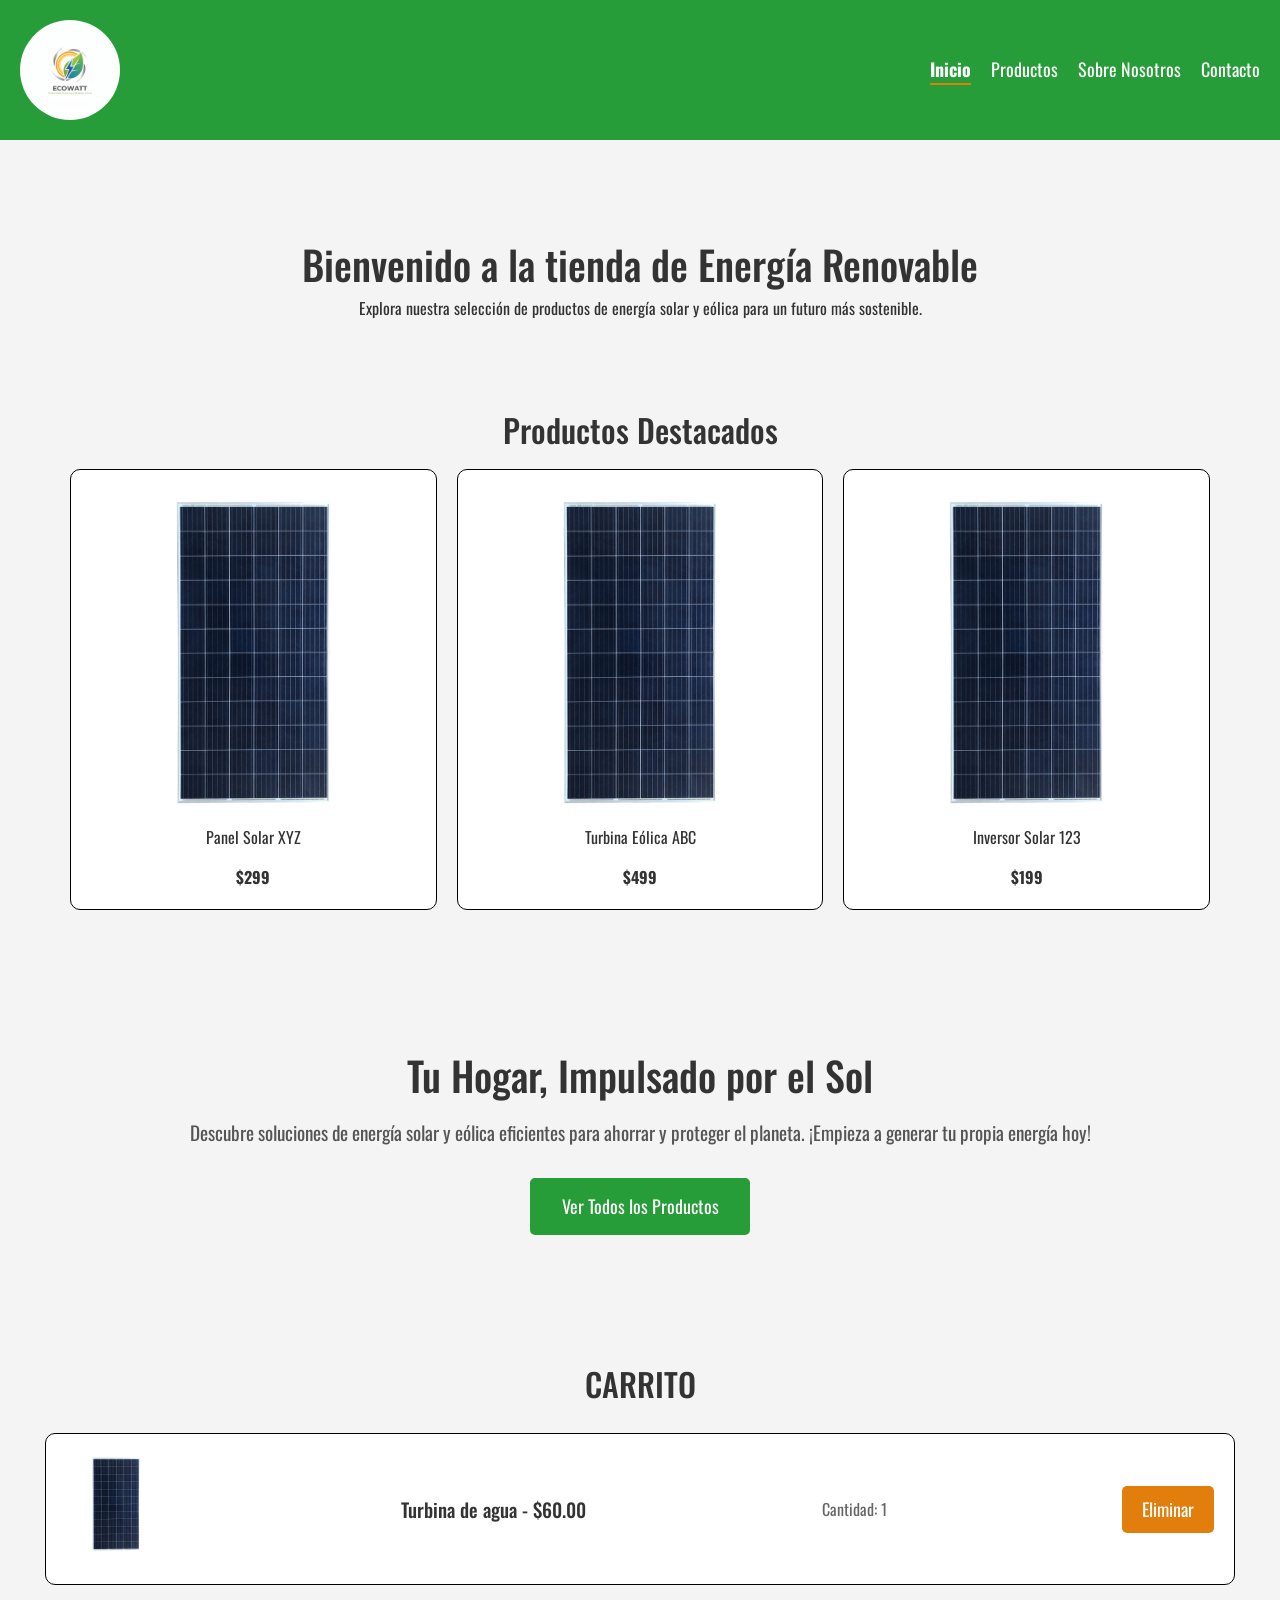
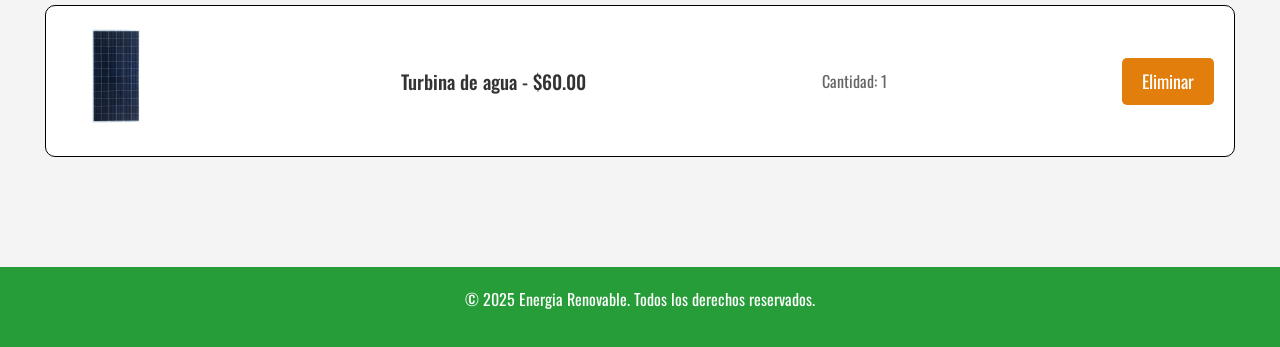
<file: index.html>
<!DOCTYPE html>
<html lang="en">

<head>
    <meta charset="UTF-8">
    <meta name="viewport" content="width=device-width, initial-scale=1.0">
    <title>Energia Renovable</title>
    <link rel="preconnect" href="https://fonts.googleapis.com">
    <link rel="preconnect" href="https://fonts.gstatic.com" crossorigin>
    <link
        href="https://fonts.googleapis.com/css2?family=Bitcount+Grid+Single:wght@100..900&family=Oswald:wght@200..700&display=swap"
        rel="stylesheet">
    <link href="https://cdn.jsdelivr.net/npm/bootstrap@5.3.8/dist/css/bootstrap.min.css" rel="stylesheet"
        integrity="sha384-sRIl4kxILFvY47J16cr9ZwB07vP4J8+LH7qKQnuqkuIAvNWLzeN8tE5YBujZqJLB" crossorigin="anonymous">
    <link rel="stylesheet" href="./css/styless.css">
</head>

<body>
    <header class="header">
        <a href="index.html">
            <img class="header__img" src="./assets/LOGO.png" alt="Logo de Energia Renovable" width="100">
        </a>
        <nav class="header__nav">
            <a href="index.html" class="header__link header__link--active">Inicio</a>
            <a href="products.html" class="header__link">Productos</a>
            <a href="about.html" class="header__link">Sobre Nosotros</a>
            <a href="contact.html" class="header__link">Contacto</a>
        </nav>
    </header>

    <main class="main">
        <section class="welcome">
            <h1 class="welcome__title">Bienvenido a la tienda de Energía Renovable</h1>
            <p class="welcome__description">Explora nuestra selección de productos de energía solar y eólica para un
                futuro
                más sostenible.</p>
        </section>
        <section class="threeproducts">
            <h2 class="threeproducts__title">Productos Destacados</h2>
            <ul class="threeproducts__list">
                <li class="threeproducts__item">
                    <img src="./assets/products/PANEL.jpeg" alt="Panel Solar">
                    <p>Panel Solar XYZ</p><span><b>$299</b></span>
                </li>
                <li class="threeproducts__item">
                    <img src="./assets/products/PANEL.jpeg" alt="Turbina Eólica">
                    <p>Turbina Eólica ABC</p><span><b>$499</b></span>
                </li>
                <li class="threeproducts__item">
                    <img src="./assets/products/PANEL.jpeg" alt="Inversor Solar">
                    <p>Inversor Solar 123</p><span><b>$199</b></span>
                </li>
            </ul>
        </section>
        <section class="slogan">
            <h1 class="slogan__title">Tu Hogar, Impulsado por el Sol</h1>
            <p class="slogan__description">Descubre soluciones de energía solar y eólica eficientes para ahorrar y
                proteger
                el planeta. ¡Empieza a
                generar tu propia energía hoy!</p>
            <a href="products.html" class="cta__button">Ver Todos los Productos</a>
        </section>
        <section class="cart">
            <h2 class="cart__title">CARRITO</h2>
            <article class="cart__item">
                <img class="cart__img" src="./assets/products/PANEL.jpeg" alt="Panel Solar">
                <h3 class="cart__price">
                    Turbina de agua - $60.00
                </h3>
                <p class="cart__description">
                    Cantidad: 1
                </p>
                <a href="#deleted" class="cart__button cart__button--delete">Eliminar</a>
            </article>
            <article class="cart__item">
                <img class="cart__img" src="./assets/products/PANEL.jpeg" alt="Panel Solar">
                <h3 class="cart__price">
                    Turbina de agua - $60.00
                </h3>
                <p class="cart__description">
                    Cantidad: 1
                </p>
                <a class="cart__button cart__button--delete">Eliminar</a>
            </article>
        </section>
    </main>

    <footer class="footer">
        <p class="footer__text">&copy; 2025 Energia Renovable. Todos los derechos reservados.</p>
    </footer>
    <script src="https://cdn.jsdelivr.net/npm/bootstrap@5.3.8/dist/js/bootstrap.bundle.min.js"
        integrity="sha384-FKyoEForCGlyvwx9Hj09JcYn3nv7wiPVlz7YYwJrWVcXK/BmnVDxM+D2scQbITxI"
        crossorigin="anonymous"></script>
</body>

</html>
</file>
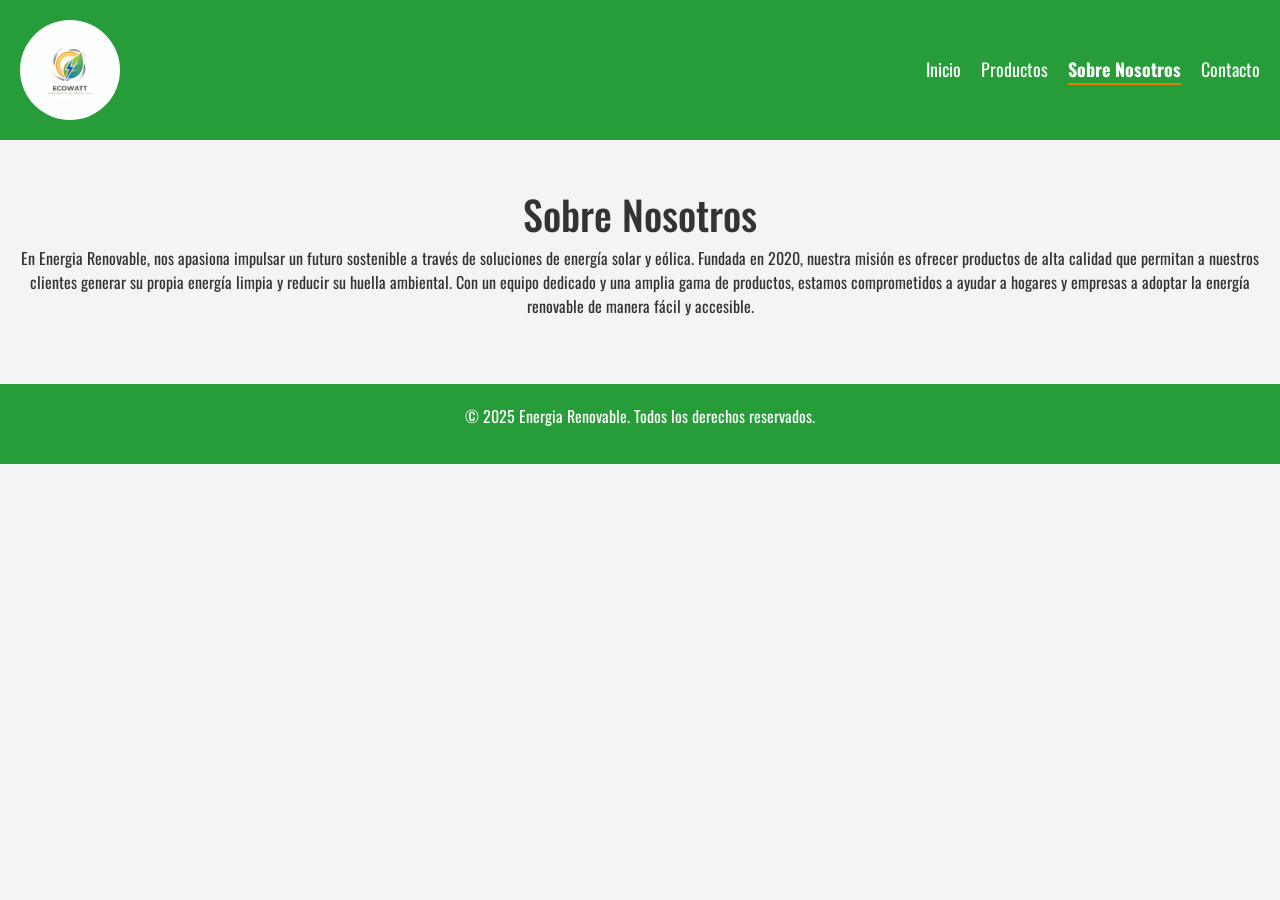
<file: about.html>
<!DOCTYPE html>
<html lang="en">

<head>
    <meta charset="UTF-8">
    <meta name="viewport" content="width=device-width, initial-scale=1.0">
    <link rel="preconnect" href="https://fonts.googleapis.com">
    <link rel="preconnect" href="https://fonts.gstatic.com" crossorigin>
    <link
        href="https://fonts.googleapis.com/css2?family=Bitcount+Grid+Single:wght@100..900&family=Oswald:wght@200..700&display=swap"
        rel="stylesheet">
    <link href="https://cdn.jsdelivr.net/npm/bootstrap@5.3.8/dist/css/bootstrap.min.css" rel="stylesheet"
        integrity="sha384-sRIl4kxILFvY47J16cr9ZwB07vP4J8+LH7qKQnuqkuIAvNWLzeN8tE5YBujZqJLB" crossorigin="anonymous">
    <link rel="stylesheet" href="./css/styless.css">
    <title>Document</title>
</head>

<body>
    <header class="header">
        <a href="index.html">
            <img class="header__img" src="./assets/LOGO.png" alt="Logo de Energia Renovable" width="100">
        </a>
        <nav class="header__nav">
            <a href="index.html" class="header__link">Inicio</a>
            <a href="products.html" class="header__link">Productos</a>
            <a href="about.html" class="header__link header__link--active">Sobre Nosotros</a>
            <a href="contact.html" class="header__link">Contacto</a>
        </nav>
    </header>

    <main class="main">
        <section class="about">
            <h1 class="about__title">Sobre Nosotros</h1>
            <p class="about__description">En Energia Renovable, nos apasiona impulsar un futuro sostenible a través de
                soluciones de energía solar y eólica. Fundada en 2020, nuestra misión es ofrecer productos de alta
                calidad que permitan a nuestros clientes generar su propia energía limpia y reducir su huella
                ambiental. Con un equipo dedicado y una amplia gama de productos, estamos comprometidos a ayudar a
                hogares y empresas a adoptar la energía renovable de manera fácil y accesible.</p>
        </section>
    </main>

    <footer class="footer">
        <p class="footer__text">&copy; 2025 Energia Renovable. Todos los derechos reservados.</p>
    </footer>
    <script src="https://cdn.jsdelivr.net/npm/bootstrap@5.3.8/dist/js/bootstrap.bundle.min.js"
        integrity="sha384-FKyoEForCGlyvwx9Hj09JcYn3nv7wiPVlz7YYwJrWVcXK/BmnVDxM+D2scQbITxI"
        crossorigin="anonymous"></script>
</body>

</html>
</file>
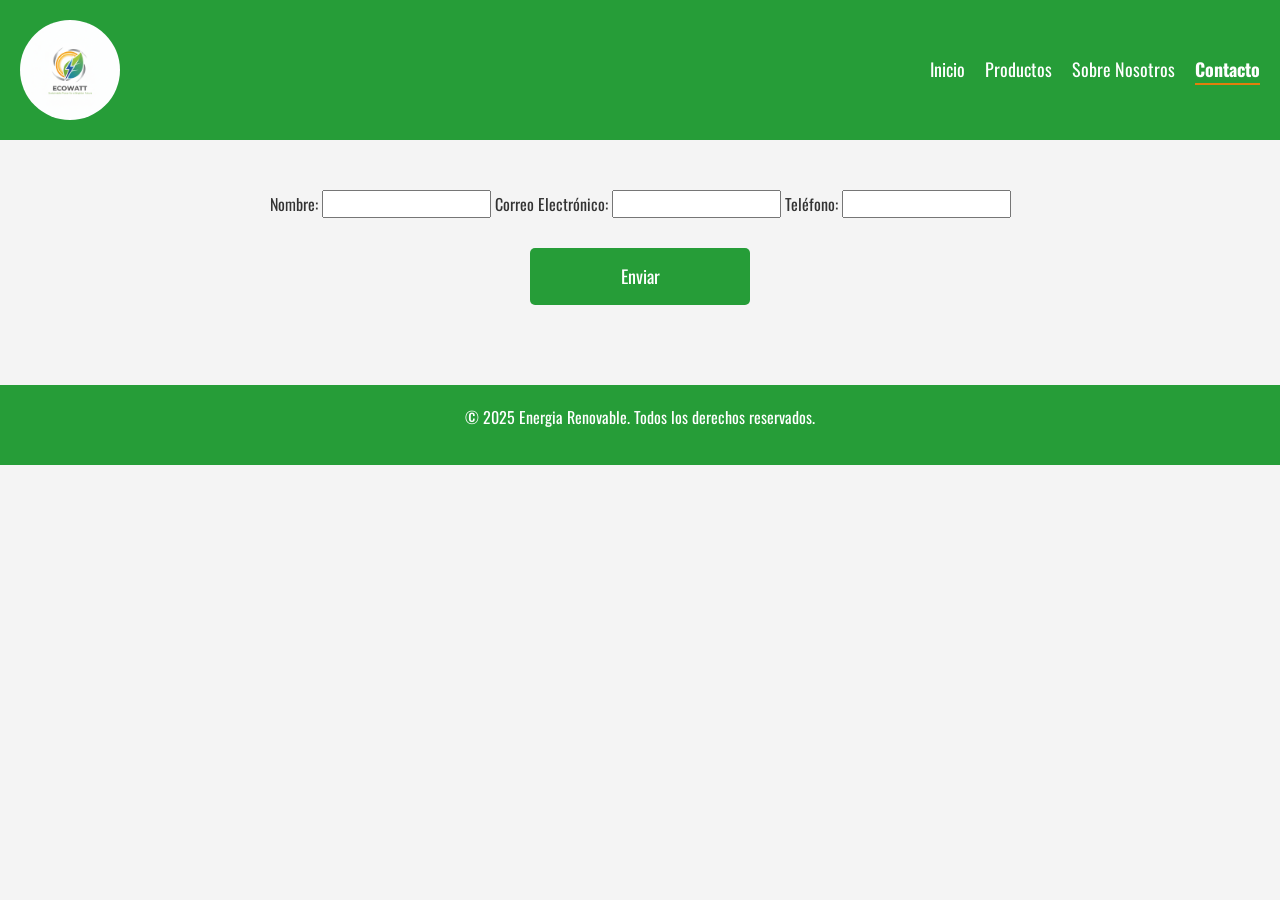
<file: contact.html>
<!DOCTYPE html>
<html lang="en">

<head>
    <meta charset="UTF-8">
    <meta name="viewport" content="width=device-width, initial-scale=1.0">
    <link rel="preconnect" href="https://fonts.googleapis.com">
    <link rel="preconnect" href="https://fonts.gstatic.com" crossorigin>
    <link
        href="https://fonts.googleapis.com/css2?family=Bitcount+Grid+Single:wght@100..900&family=Oswald:wght@200..700&display=swap"
        rel="stylesheet">
    <link href="https://cdn.jsdelivr.net/npm/bootstrap@5.3.8/dist/css/bootstrap.min.css" rel="stylesheet"
        integrity="sha384-sRIl4kxILFvY47J16cr9ZwB07vP4J8+LH7qKQnuqkuIAvNWLzeN8tE5YBujZqJLB" crossorigin="anonymous">
    <link rel="stylesheet" href="./css/styless.css">
    <title>Document</title>
</head>

<body>
    <header class="header">
        <a href="index.html">
            <img class="header__img" src="./assets/LOGO.png" alt="Logo de Energia Renovable" width="100">
        </a>
        <nav class="header__nav">
            <a href="index.html" class="header__link">Inicio</a>
            <a href="products.html" class="header__link">Productos</a>
            <a href="about.html" class="header__link">Sobre Nosotros</a>
            <a href="contact.html" class="header__link header__link--active">Contacto</a>
        </nav>
    </header>

    <main class="main">
        <form action="name" class="form">
            <label for="name">Nombre:</label>
            <input type="text" id="name" name="name" required>
            <label for="email">Correo Electrónico:</label>
            <input type="email" id="email" name="email" required>
            <label for="tel">Teléfono:</label>
            <input type="text" id="tel" name="tel" required>
            <a href="" class="cta__button">Enviar</a>

        </form>

    </main>

    <footer class="footer">
        <p class="footer__text">&copy; 2025 Energia Renovable. Todos los derechos reservados.</p>
    </footer>
    <script src="https://cdn.jsdelivr.net/npm/bootstrap@5.3.8/dist/js/bootstrap.bundle.min.js"
        integrity="sha384-FKyoEForCGlyvwx9Hj09JcYn3nv7wiPVlz7YYwJrWVcXK/BmnVDxM+D2scQbITxI"
        crossorigin="anonymous"></script>
</body>

</html>
</file>
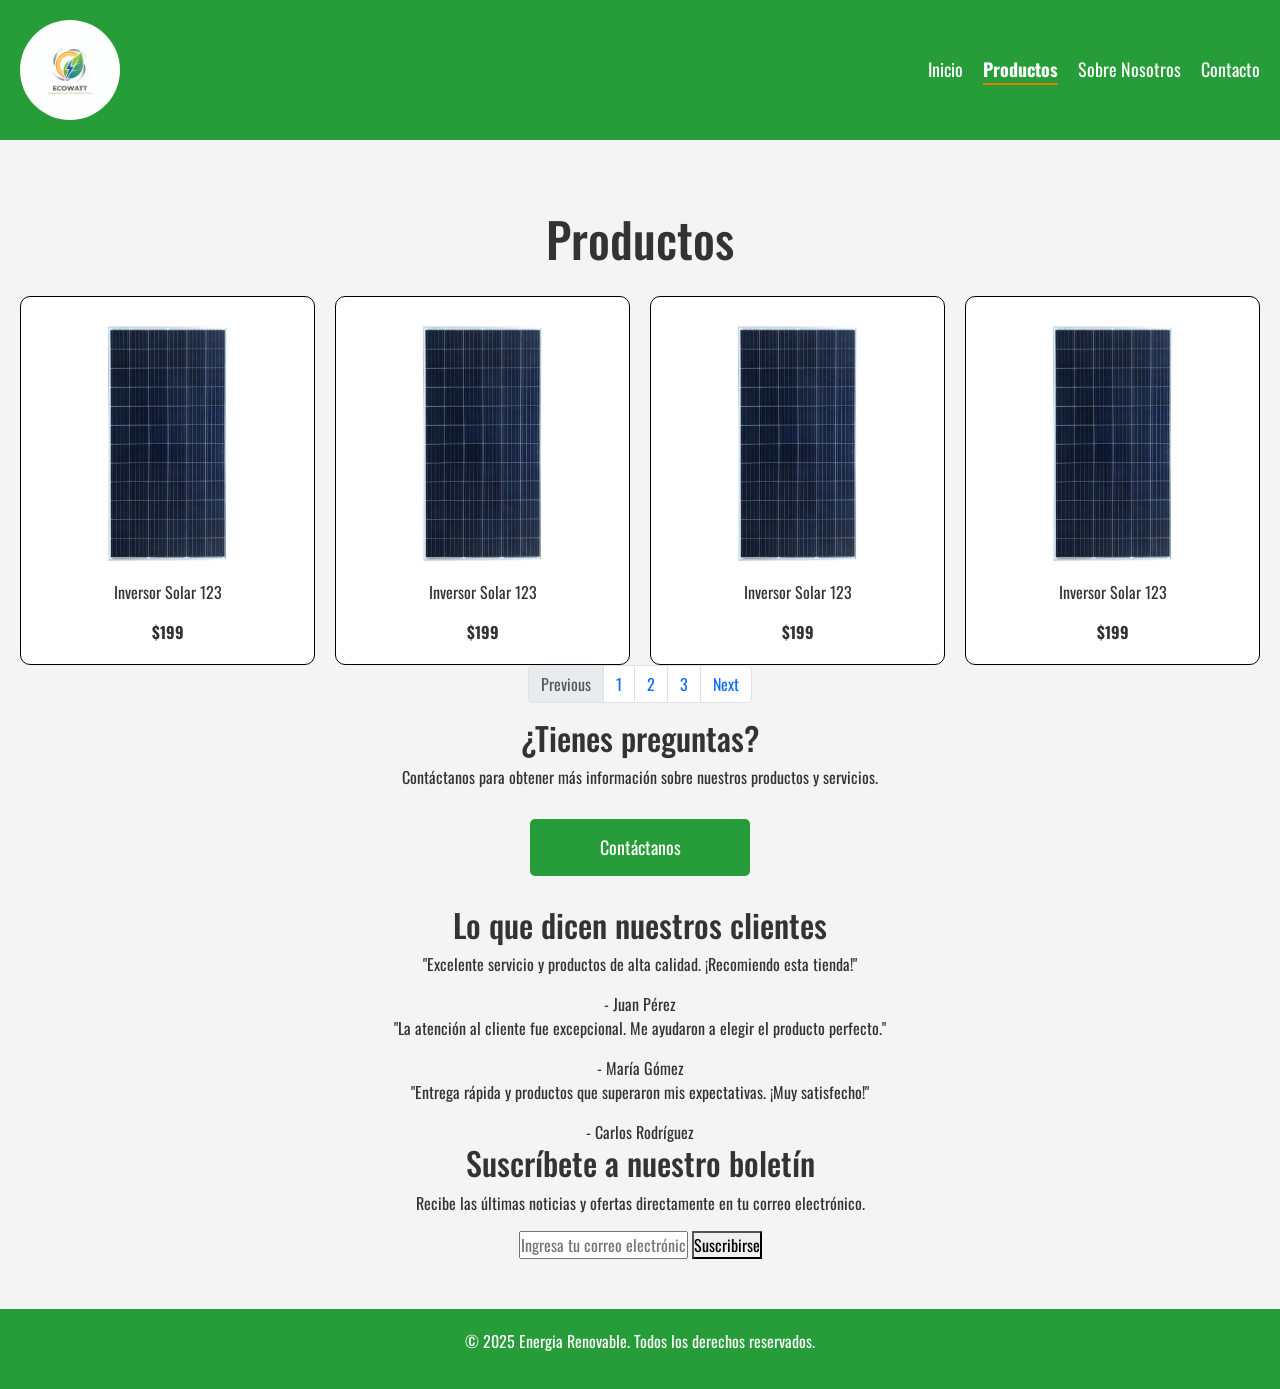
<file: products.html>
<!DOCTYPE html>
<html lang="en">

<head>
    <meta charset="UTF-8">
    <meta name="viewport" content="width=device-width, initial-scale=1.0">
    <link rel="preconnect" href="https://fonts.googleapis.com">
    <link rel="preconnect" href="https://fonts.gstatic.com" crossorigin>
    <link
        href="https://fonts.googleapis.com/css2?family=Bitcount+Grid+Single:wght@100..900&family=Oswald:wght@200..700&display=swap"
        rel="stylesheet">
    <link href="https://cdn.jsdelivr.net/npm/bootstrap@5.3.8/dist/css/bootstrap.min.css" rel="stylesheet"
        integrity="sha384-sRIl4kxILFvY47J16cr9ZwB07vP4J8+LH7qKQnuqkuIAvNWLzeN8tE5YBujZqJLB" crossorigin="anonymous">
    <link rel="stylesheet" href="./css/styless.css">
    <title>Document</title>
</head>

<body>
    <header class="header">
        <a href="index.html">
            <img class="header__img" src="./assets/LOGO.png" alt="Logo de Energia Renovable" width="100">
        </a>
        <nav class="header__nav">
            <a href="index.html" class="header__link">Inicio</a>
            <a href="products.html" class="header__link header__link--active">Productos</a>
            <a href="about.html" class="header__link">Sobre Nosotros</a>
            <a href="contact.html" class="header__link">Contacto</a>
        </nav>
    </header>

    <main class="main">
        <section class="main__header">
            <h1>Productos</h1>
        </section>
        <section class="products__main products">
            <article class="products-item">
                <img src="./assets/products/PANEL.jpeg" alt="Inversor Solar">
                <p>Inversor Solar 123</p><span><b>$199</b></span>
            </article>
            <article class="products-item">
                <img src="./assets/products/PANEL.jpeg" alt="Inversor Solar">
                <p>Inversor Solar 123</p><span><b>$199</b></span>
            </article>
            <article class="products-item">
                <img src="./assets/products/PANEL.jpeg" alt="Inversor Solar">
                <p>Inversor Solar 123</p><span><b>$199</b></span>
            </article>
            <article class="products-item">
                <img src="./assets/products/PANEL.jpeg" alt="Inversor Solar">
                <p>Inversor Solar 123</p><span><b>$199</b></span>
            </article>
        </section>

        <section class="main__pagination">
            <nav aria-label="Page navigation example">
                <ul class="pagination justify-content-center">
                    <li class="page-item disabled">
                        <a class="page-link" href="#" tabindex="-1" aria-disabled="true">Previous</a>
                    </li>
                    <li class="page-item"><a class="page-link" href="#">1</a></li>
                    <li class="page-item"><a class="page-link" href="#">2</a></li>
                    <li class="page-item"><a class="page-link" href="#">3</a></li>
                    <li class="page-item">
                        <a class="page-link" href="#">Next</a>
                    </li>
                </ul>
            </nav>
        </section>

        <section class="main__cta cta">
            <h2>¿Tienes preguntas?</h2>
            <p>Contáctanos para obtener más información sobre nuestros productos y servicios.</p>
            <a href="contact.html" class="cta__button">Contáctanos</a>

        </section>

        <section class="main__testimonials testimonials">
            <h2>Lo que dicen nuestros clientes</h2>
            <div class="testimonials__list">
                <div class="testimonial-item">
                    <p>"Excelente servicio y productos de alta calidad. ¡Recomiendo esta tienda!"</p>
                    <span>- Juan Pérez</span>
                </div>
                <div class="testimonial-item">
                    <p>"La atención al cliente fue excepcional. Me ayudaron a elegir el producto perfecto."</p>
                    <span>- María Gómez</span>
                </div>
                <div class="testimonial-item">
                    <p>"Entrega rápida y productos que superaron mis expectativas. ¡Muy satisfecho!"</p>
                    <span>- Carlos Rodríguez</span>
                </div>
            </div>

        </section>

        <section class="main__newsletter newsletter">
            <h2>Suscríbete a nuestro boletín</h2>
            <p>Recibe las últimas noticias y ofertas directamente en tu correo electrónico.</p>
            <form class="newsletter__form">
                <input type="email" class="newsletter__input" placeholder="Ingresa tu correo electrónico" required>
                <button type="submit" class="newsletter__button">Suscribirse</button>
            </form>

        </section>
    </main>

    <footer class="footer">
        <p class="footer__text">&copy; 2025 Energia Renovable. Todos los derechos reservados.</p>
    </footer>
    <script src="https://cdn.jsdelivr.net/npm/bootstrap@5.3.8/dist/js/bootstrap.bundle.min.js"
        integrity="sha384-FKyoEForCGlyvwx9Hj09JcYn3nv7wiPVlz7YYwJrWVcXK/BmnVDxM+D2scQbITxI"
        crossorigin="anonymous"></script>
</body>

</html>
</file>
<file: css/styless.css>
/* SELECTOR UNIVERSAL Y DE TIPO */
* {
  font-family: "Oswald", sans-serif;
  box-sizing: border-box;
  margin: 0;
  padding: 0;
}

body {
  background-color: #f4f4f4;
  color: #333;
}

/* SELECTOR DE CLASE CON ANIDAMIENTO BEM */
.header {
  display: flex;
  justify-content: space-between;
  align-items: center;
  padding: 20px;
  background-color: #269d38;
  color: #fff;
}
.header__img {
  border-radius: 50%;
}
.header__nav {
  display: flex;
  gap: 20px;
}
.header__link {
  color: #fff;
  text-decoration: none;
  font-size: 18px;
}
.header__link--active {
  font-weight: bold;
  border-bottom: 2px solid #e27e0c;
}

.welcome {
  text-align: center;
  padding: 50px 20px;
}
.welcome__title {
  font-size: clamp(1rem, 5vw, 2.5rem);
}

.threeproducts {
  display: flex;
  flex-direction: column;
  align-items: center;
  padding: 25px 0;
  margin-bottom: 50px;
}
.threeproducts__title {
  font-size: 2rem;
  margin-bottom: 20px;
}
.threeproducts__list {
  display: flex;
  padding: 0 50px;
  gap: 20px;
}
.threeproducts__list li {
  list-style-type: none;
}
.threeproducts__item {
  border: #000 1px solid;
  background-color: #fff;
  text-align: center;
  border-radius: 10px;
  padding: 20px;
}
.threeproducts__item img {
  width: 100%;
  height: auto;
  margin-bottom: 10px;
  border-radius: 10px;
}

.slogan {
  text-align: center;
  padding: 50px 20px;
}
.slogan__title {
  font-size: clamp(1rem, 5vw, 2.5rem);
  margin-bottom: 20px;
}
.slogan__description {
  font-size: 1.2rem;
  color: #555;
}

.cta__button {
  width: 220px;
  display: block;
  margin: 30px auto;
  background-color: #269d38;
  text-decoration: none;
  color: #fff;
  border: none;
  padding: 15px 30px;
  font-size: 18px;
  cursor: pointer;
  border-radius: 5px;
}

.main {
  text-align: center;
  padding: 50px 20px;
}
.main__header {
  text-align: center;
  padding: 20px;
}
.main__header h1 {
  font-size: clamp(1.5rem, 5vw, 3rem);
}

.products {
  display: grid;
  grid-template-columns: repeat(auto-fit, minmax(250px, 1fr));
  gap: 20px;
}
.products-item {
  border: #000 1px solid;
  background-color: #fff;
  text-align: center;
  border-radius: 10px;
  padding: 20px;
}
.products-item img {
  width: 100%;
  height: auto;
  margin-bottom: 10px;
  border-radius: 10px;
}

.cart {
  display: flex;
  flex-direction: column;
  background-color: #f4f4f4;
  text-align: center;
  margin: 50px 0;
}
.cart__title {
  font-size: 2rem;
  margin-bottom: 20px;
}
.cart__img {
  width: 100px;
  height: auto;
  margin-bottom: 10px;
  border-radius: 10px;
}
.cart__item {
  display: flex;
  align-items: center;
  justify-content: space-between;
  border: 1px solid #000;
  background-color: #fff;
  border-radius: 10px;
  margin: 10px 25px;
  padding: 20px;
}
.cart__price {
  font-size: 1.2rem;
  margin: 0;
}
.cart__description {
  margin: 0;
  color: #666;
}
.cart__button {
  background-color: #269d38;
  text-decoration: none;
  color: #fff;
  border: none;
  padding: 10px 20px;
  font-size: 18px;
  cursor: pointer;
  border-radius: 5px;
}
.cart__button--delete {
  background-color: #e27e0c;
}

.footer {
  text-align: center;
  padding: 20px;
  background-color: #269d38;
  color: #fff;
}

/* RESPONSIVE DESIGN (MEDIA QUERIES ANIDADAS) */
@media (max-width: 576px) {
  .header {
    gap: 20px;
  }
  .header__nav {
    flex-direction: column;
    gap: 10px;
  }
  .threeproducts__list {
    flex-direction: column;
    padding: 0 20px;
  }
  .cart__item {
    flex-direction: column;
    gap: 15px;
  }
}/*# sourceMappingURL=styless.css.map */
</file>
